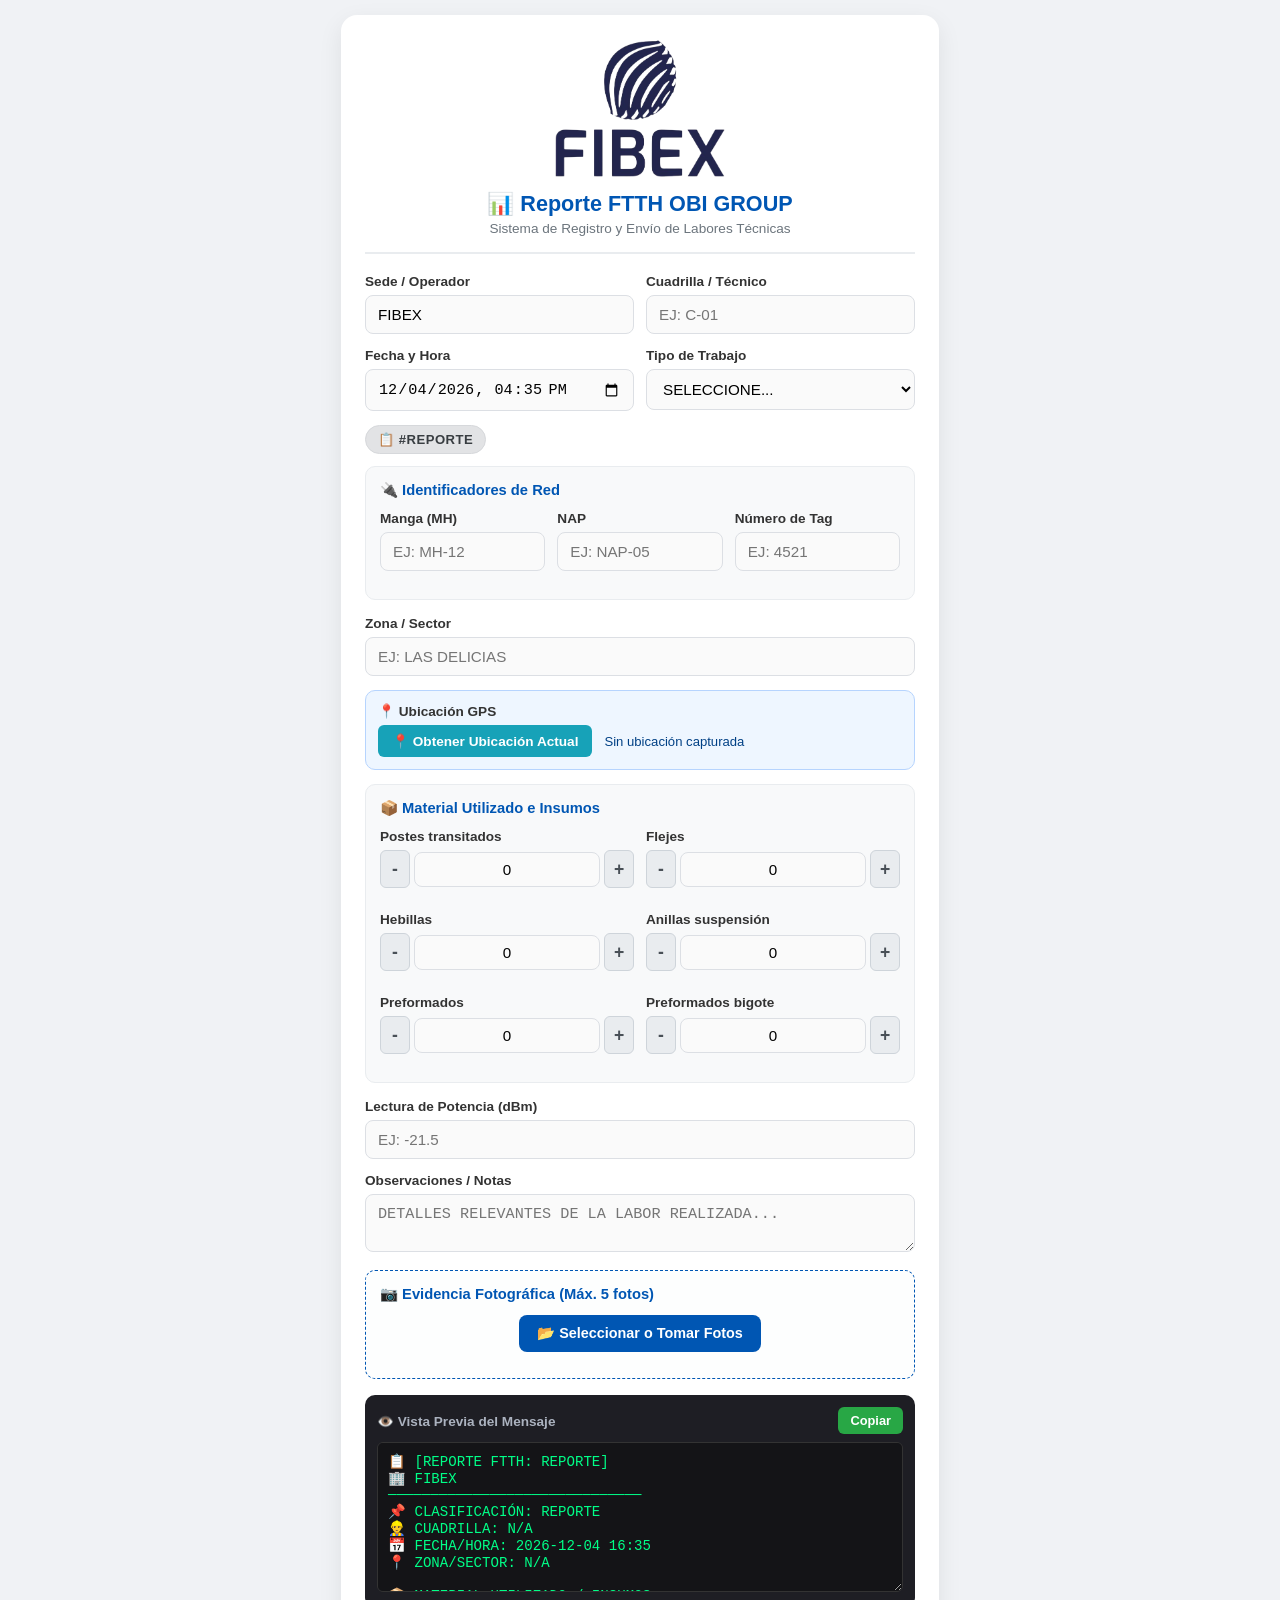
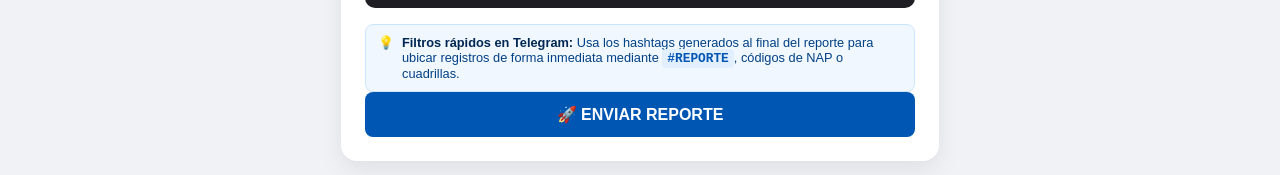
<file: index.html>
<!DOCTYPE html>
<html lang="es">

<head>
  <meta charset="UTF-8">
  <meta name="viewport" content="width=device-width, initial-scale=1.0">
  <title>Reporte FTTH - OBI GROUP / FIBEX</title>
  <!-- SDK de Telegram WebApp -->
  <script src="https://telegram.org/js/telegram-web-app.js"></script>
  <link rel="stylesheet" href="style.css">
</head>

<body>

  <div class="container">
    <div class="header">
      <img src="fibex-logo.png" alt="Fibex Telecom" class="brand-logo" onerror="this.style.display='none'">
      <h2>📊 Reporte FTTH OBI GROUP</h2>
      <p>Sistema de Registro y Envío de Labores Técnicas</p>
    </div>

    <form id="ftthForm">
      <!-- Sede y Cuadrilla -->
      <div class="form-row">
        <div class="form-group flex-1">
          <label for="sede">Sede / Operador</label>
          <input type="text" id="sede" value="FIBEX" required>
        </div>
        <div class="form-group flex-1">
          <label for="cuadrilla">Cuadrilla / Técnico</label>
          <input type="text" id="cuadrilla" placeholder="Ej: C-01" required>
        </div>
      </div>

      <!-- Fecha y Tipo de Trabajo -->
      <div class="form-row">
        <div class="form-group flex-1">
          <label for="fecha">Fecha y Hora</label>
          <input type="datetime-local" id="fecha" required>
        </div>
        <div class="form-group flex-1">
          <label for="tipo_trabajo">Tipo de Trabajo</label>
          <select id="tipo_trabajo" required onchange="actualizarBadgeYCampos()">
            <option value="">Seleccione...</option>
            <option value="INSTALACION NAP">Instalación NAP</option>
            <option value="MANGA HUB">Manga / HUB</option>
            <option value="TENDIDO TAP">Tendido / TAP</option>
            <option value="FUSION / ADECUACION">Fusión / Adecuación</option>
            <option value="MANTENIMIENTO / AVERIA">Mantenimiento / Avería</option>
            <option value="OTRO">Otro (Especificar)</option>
          </select>
        </div>
      </div>

      <!-- Badge indicador dinámico -->
      <div class="tipo-badge-container">
        <span id="tipoBadge" class="tipo-badge badge-otro">📋 #REPORTE</span>
      </div>

      <!-- Campo Condicional para Otro Trabajo -->
      <div class="form-group" id="group_otro" style="display: none;">
        <label for="otro_trabajo_detalle">Especifique el Trabajo</label>
        <input type="text" id="otro_trabajo_detalle" placeholder="Detalle el tipo de trabajo">
      </div>

      <!-- Elementos de Red -->
      <div class="card-section">
        <p class="section-title">🔌 Identificadores de Red</p>
        <div class="form-row">
          <div class="form-group flex-1">
            <label for="mh">Manga (MH)</label>
            <input type="text" id="mh" placeholder="Ej: MH-12">
          </div>
          <div class="form-group flex-1">
            <label for="nap_nombre">NAP</label>
            <input type="text" id="nap_nombre" placeholder="Ej: NAP-05">
          </div>
          <div class="form-group flex-1">
            <label for="tag_num">Número de Tag</label>
            <input type="text" id="tag_num" placeholder="Ej: 4521">
          </div>
        </div>
      </div>

      <!-- Zona y GPS Widget -->
      <div class="form-row">
        <div class="form-group flex-1">
          <label for="zona">Zona / Sector</label>
          <input type="text" id="zona" placeholder="Ej: Las Delicias" required>
        </div>
      </div>

      <div class="gps-card">
        <label>📍 Ubicación GPS</label>
        <div class="gps-container">
          <button type="button" class="btn-gps" onclick="obtenerUbicacionGPS()">📍 Obtener Ubicación Actual</button>
          <div id="gpsStatus" class="gps-status">Sin ubicación capturada</div>
        </div>
        <input type="hidden" id="gps_url" value="">
      </div>

      <!-- Insumos / Materiales (Steppers) -->
      <div class="card-section">
        <p class="section-title">📦 Material Utilizado e Insumos</p>

        <div class="form-row">
          <div class="form-group flex-1">
            <label>Postes transitados</label>
            <div class="stepper-wrapper">
              <button type="button" class="btn-stepper" onclick="modificarInsumo('postes', -1)">-</button>
              <input type="number" id="postes" value="0" min="0">
              <button type="button" class="btn-stepper" onclick="modificarInsumo('postes', 1)">+</button>
            </div>
          </div>
          <div class="form-group flex-1">
            <label>Flejes</label>
            <div class="stepper-wrapper">
              <button type="button" class="btn-stepper" onclick="modificarInsumo('fleje', -1)">-</button>
              <input type="number" id="fleje" value="0" min="0">
              <button type="button" class="btn-stepper" onclick="modificarInsumo('fleje', 1)">+</button>
            </div>
          </div>
        </div>

        <div class="form-row" style="margin-top: 10px;">
          <div class="form-group flex-1">
            <label>Hebillas</label>
            <div class="stepper-wrapper">
              <button type="button" class="btn-stepper" onclick="modificarInsumo('hebilla', -1)">-</button>
              <input type="number" id="hebilla" value="0" min="0">
              <button type="button" class="btn-stepper" onclick="modificarInsumo('hebilla', 1)">+</button>
            </div>
          </div>
          <div class="form-group flex-1">
            <label>Anillas suspensión</label>
            <div class="stepper-wrapper">
              <button type="button" class="btn-stepper" onclick="modificarInsumo('anilla', -1)">-</button>
              <input type="number" id="anilla" value="0" min="0">
              <button type="button" class="btn-stepper" onclick="modificarInsumo('anilla', 1)">+</button>
            </div>
          </div>
        </div>

        <div class="form-row" style="margin-top: 10px;">
          <div class="form-group flex-1">
            <label>Preformados</label>
            <div class="stepper-wrapper">
              <button type="button" class="btn-stepper" onclick="modificarInsumo('preformados', -1)">-</button>
              <input type="number" id="preformados" value="0" min="0">
              <button type="button" class="btn-stepper" onclick="modificarInsumo('preformados', 1)">+</button>
            </div>
          </div>
          <div class="form-group flex-1">
            <label>Preformados bigote</label>
            <div class="stepper-wrapper">
              <button type="button" class="btn-stepper" onclick="modificarInsumo('preformados_bigote', -1)">-</button>
              <input type="number" id="preformados_bigote" value="0" min="0">
              <button type="button" class="btn-stepper" onclick="modificarInsumo('preformados_bigote', 1)">+</button>
            </div>
          </div>
        </div>
      </div>

      <!-- Potencia -->
      <div class="form-group">
        <label for="potencia">Lectura de Potencia (dBm)</label>
        <input type="text" id="potencia" placeholder="Ej: -21.5">
      </div>

      <!-- Observaciones -->
      <div class="form-group">
        <label for="nota">Observaciones / Notas</label>
        <textarea id="nota" placeholder="Detalles relevantes de la labor realizada..."></textarea>
      </div>

      <!-- Evidencia Fotográfica -->
      <div class="card-section photo-card">
        <p class="section-title">📷 Evidencia Fotográfica (Máx. 5 fotos)</p>
        <div class="photo-upload-container">
          <!-- Se removieron atributos restrictivos para permitir elegir galería, archivos o cámara en móviles -->
          <button type="button" class="btn-photo" onclick="document.getElementById('fileInput').click()">📂 Seleccionar
            o Tomar Fotos</button>
          <input type="file" id="fileInput" multiple style="display: none;" onchange="handleFileSelect(event)">
        </div>
        <div class="photo-preview-grid" id="previewContainer"></div>
      </div>

      <!-- Vista Previa de Texto para Telegram -->
      <div class="preview-box">
        <div class="preview-header">
          <span>👁️ Vista Previa del Mensaje</span>
          <button type="button" class="btn-copy" id="btnCopy" onclick="copiarTextoPreview()">Copiar</button>
        </div>
        <textarea id="reporteOutput" rows="8" readonly></textarea>
      </div>

      <!-- Tips de Búsqueda / Hashtags -->
      <div class="search-tips">
        <span>💡</span>
        <div>
          <strong>Filtros rápidos en Telegram:</strong> Usa los hashtags generados al final del reporte para ubicar
          registros de forma inmediata mediante <code>#REPORTE</code>, códigos de NAP o cuadrillas.
        </div>
      </div>

      <!-- Botón de Envío -->
      <button type="submit" id="btnSubmit" class="btn-submit">🚀 ENVIAR REPORTE</button>
    </form>

    <div id="statusMsg" class="status-msg"></div>
  </div>

  <script>
    // ⚠️ URL de Google Apps Script Web App
    const SCRIPT_URL = "https://script.google.com/macros/s/AKfycbyZr32Rwdn5f-ePOeNHOJKlDaGinxD1KEVFGlzj8FcC_lrq2KK6dbD1ttjgQBxfVjblEQ/exec";

    let fotosLista = [];

    function setFechaActual() {
      const now = new Date();
      now.setMinutes(now.getMinutes() - now.getTimezoneOffset());
      document.getElementById('fecha').value = now.toISOString().slice(0, 16);
    }

    window.addEventListener('DOMContentLoaded', () => {
      setFechaActual();

      if (window.Telegram && window.Telegram.WebApp) {
        window.Telegram.WebApp.expand();
      }

      actualizarBadgeYCampos();

      document.querySelectorAll('#ftthForm input, #ftthForm select, #ftthForm textarea').forEach(el => {
        el.addEventListener('input', actualizarPreviewTexto);
        el.addEventListener('change', actualizarPreviewTexto);
      });
    });

    function actualizarBadgeYCampos() {
      const tipo = document.getElementById("tipo_trabajo").value;
      const groupOtro = document.getElementById("group_otro");
      const badge = document.getElementById("tipoBadge");

      if (tipo === "OTRO") {
        groupOtro.style.display = "block";
        document.getElementById("otro_trabajo_detalle").required = true;
      } else {
        groupOtro.style.display = "none";
        document.getElementById("otro_trabajo_detalle").required = false;
        document.getElementById("otro_trabajo_detalle").value = "";
      }

      badge.className = "tipo-badge";
      if (tipo.includes("NAP")) {
        badge.classList.add("badge-nap");
        badge.innerHTML = "🏷️ #NAP";
      } else if (tipo.includes("MANGA") || tipo.includes("HUB")) {
        badge.classList.add("badge-mh");
        badge.innerHTML = "🔌 #MANGA_HUB";
      } else if (tipo.includes("TAP") || tipo.includes("TENDIDO")) {
        badge.classList.add("badge-tap");
        badge.innerHTML = "🪢 #TENDIDO_TAP";
      } else if (tipo.includes("FUSI") || tipo.includes("ADECUA")) {
        badge.classList.add("badge-fusion");
        badge.innerHTML = "⚡ #FUSION";
      } else if (tipo.includes("MANTEN") || tipo.includes("AVER")) {
        badge.classList.add("badge-mantenimiento");
        badge.innerHTML = "🔧 #MANTENIMIENTO";
      } else {
        badge.classList.add("badge-otro");
        badge.innerHTML = "📋 #REPORTE";
      }

      actualizarPreviewTexto();
    }

    function modificarInsumo(id, delta) {
      const input = document.getElementById(id);
      let val = parseInt(input.value) || 0;
      val = Math.max(0, val + delta);
      input.value = val;
      actualizarPreviewTexto();
    }

    function obtenerUbicacionGPS() {
      const statusDiv = document.getElementById("gpsStatus");
      const gpsInput = document.getElementById("gps_url");

      if (!navigator.geolocation) {
        statusDiv.textContent = "Geolocalización no soportada en este navegador.";
        return;
      }

      statusDiv.textContent = "Obteniendo ubicación...";
      navigator.geolocation.getCurrentPosition(
        (position) => {
          const lat = position.coords.latitude;
          const lon = position.coords.longitude;
          const url = `https://maps.google.com/?q=${lat},${lon}`;
          gpsInput.value = url;
          statusDiv.innerHTML = `<a href="${url}" target="_blank">Ver en Google Maps (${lat.toFixed(4)}, ${lon.toFixed(4)})</a>`;
          actualizarPreviewTexto();
        },
        (error) => {
          statusDiv.textContent = "Error al obtener GPS: " + error.message;
        },
        { enableHighAccuracy: true, timeout: 10000 }
      );
    }

    // Comprime automáticamente las fotos usando Canvas para evitar superar el límite de payload
    function comprimirImagen(file, maxDimension = 1280, quality = 0.75) {
      return new Promise((resolve, reject) => {
        const reader = new FileReader();
        reader.onerror = () => reject(new Error("Error leyendo archivo: " + file.name));
        reader.onload = (e) => {
          const img = new Image();
          img.onerror = () => reject(new Error("El archivo seleccionado no es una imagen válida: " + file.name));
          img.onload = () => {
            let width = img.width;
            let height = img.height;

            if (width > maxDimension || height > maxDimension) {
              if (width > height) {
                height = Math.round((height * maxDimension) / width);
                width = maxDimension;
              } else {
                width = Math.round((width * maxDimension) / height);
                height = maxDimension;
              }
            }

            const canvas = document.createElement('canvas');
            canvas.width = width;
            canvas.height = height;
            const ctx = canvas.getContext('2d');
            ctx.drawImage(img, 0, 0, width, height);

            const dataUrl = canvas.toDataURL('image/jpeg', quality);
            const base64 = dataUrl.split(',')[1];
            resolve({
              id: 'foto_' + Date.now() + '_' + Math.random().toString(36).substr(2, 6),
              name: (file.name || "foto").replace(/\.[^/.]+$/, "") + ".jpg",
              mimeType: "image/jpeg",
              base64: base64,
              previewUrl: dataUrl
            });
          };
          img.src = e.target.result;
        };
        reader.readAsDataURL(file);
      });
    }

    async function handleFileSelect(event) {
      const files = Array.from(event.target.files || []);
      event.target.value = ''; // Permite seleccionar nuevamente el mismo archivo si se desea

      if (files.length === 0) return;

      if (fotosLista.length + files.length > 5) {
        alert("Puedes adjuntar un máximo de 5 fotos en total.");
        return;
      }

      for (const file of files) {
        try {
          const fotoComp = await comprimirImagen(file);
          fotosLista.push(fotoComp);
        } catch (err) {
          alert(err.message);
        }
      }

      renderizarPreviews();
    }

    function renderizarPreviews() {
      const container = document.getElementById("previewContainer");
      container.innerHTML = "";

      fotosLista.forEach(foto => {
        const thumbDiv = document.createElement('div');
        thumbDiv.className = 'photo-preview-item';
        thumbDiv.innerHTML = `
          <img src="${foto.previewUrl}" alt="Preview">
          <button type="button" class="btn-remove-photo" onclick="eliminarFoto('${foto.id}')" title="Eliminar foto">✕</button>
        `;
        container.appendChild(thumbDiv);
      });
    }

    function eliminarFoto(id) {
      fotosLista = fotosLista.filter(f => f.id !== id);
      renderizarPreviews();
    }

    function sanitizarTag(str) {
      if (!str) return "";
      return String(str).replace(/[^A-Z0-9_]/gi, "_").replace(/_+/g, "_").replace(/^_|_$/g, "").toUpperCase();
    }

    function actualizarPreviewTexto() {
      const sede = (document.getElementById("sede").value || "FIBEX").toUpperCase();
      const cuadrilla = (document.getElementById("cuadrilla").value || "N/A").toUpperCase();
      const fecha = (document.getElementById("fecha").value || "").replace("T", " ");
      let tipo = (document.getElementById("tipo_trabajo").value || "REPORTE").toUpperCase();
      const otroDetalle = (document.getElementById("otro_trabajo_detalle").value || "").trim().toUpperCase();

      if (tipo === "OTRO" && otroDetalle) {
        tipo = "OTRO: " + otroDetalle;
      }

      const mh = (document.getElementById("mh").value || "").toUpperCase();
      const nap = (document.getElementById("nap_nombre").value || "").toUpperCase();
      const tagNum = (document.getElementById("tag_num").value || "").toUpperCase();
      const zona = (document.getElementById("zona").value || "N/A").toUpperCase();
      const gpsUrl = document.getElementById("gps_url").value;

      const postes = document.getElementById("postes").value || "0";
      const fleje = document.getElementById("fleje").value || "0";
      const hebilla = document.getElementById("hebilla").value || "0";
      const anilla = document.getElementById("anilla").value || "0";
      const preformados = document.getElementById("preformados").value || "0";
      const preformadosBigote = document.getElementById("preformados_bigote").value || "0";
      const potencia = document.getElementById("potencia").value;
      const nota = (document.getElementById("nota").value || "SIN OBSERVACIONES").toUpperCase();

      let tags = ["#REPORTE"];
      if (tipo.includes("NAP")) tags.push("#NAP", "#CAJA_NAP");
      else if (tipo.includes("MANGA") || tipo.includes("HUB")) tags.push("#MANGA_HUB", "#MANGA");
      else if (tipo.includes("TAP") || tipo.includes("TENDIDO")) tags.push("#TENDIDO_TAP", "#TAP");
      else if (tipo.includes("FUSI") || tipo.includes("ADECUA")) tags.push("#FUSION", "#ADECUACION");
      else if (tipo.includes("MANTEN") || tipo.includes("AVER")) tags.push("#MANTENIMIENTO", "#AVERIA");
      else tags.push("#OTRO_TRABAJO");

      if (mh) { let t = sanitizarTag(mh); if (t) tags.push("#" + t); }
      if (nap) { let t = sanitizarTag(nap); if (t) tags.push("#" + t); }
      if (tagNum) { let t = sanitizarTag(tagNum); if (t) tags.push("#TAG_" + t); }
      if (cuadrilla && cuadrilla !== "N/A") { let t = sanitizarTag(cuadrilla); if (t) tags.push("#" + t); }
      if (sede) { let t = sanitizarTag(sede); if (t) tags.push("#" + t); }

      let elementosRed = "";
      if (mh) elementosRed += `🔌 Manga (MH): ${mh}\n`;
      if (nap) elementosRed += `🏷️ NAP: ${nap}\n`;
      if (tagNum) elementosRed += `🔖 Tag: ${tagNum}\n`;

      let potenciaStr = potencia ? `\n📶 Lectura de Potencia: ${potencia} dBm` : "";
      let gpsStr = gpsUrl ? `\n📍 Ubicación GPS: ${gpsUrl}` : "";

      let textoFinal =
        `📋 [REPORTE FTTH: ${tipo}]
🏢 ${sede}
──────────────────────────────
📌 Clasificación: ${tipo}
👷‍♂️ Cuadrilla: ${cuadrilla}
📅 Fecha/Hora: ${fecha}
${elementosRed}📍 Zona/Sector: ${zona}${gpsStr}

📦 Material Utilizado / Insumos:
🪜 Postes transitados: ${postes}
⛓️ Flejes: ${fleje}
🔲 Hebillas: ${hebilla}
⭕ Anillas de suspensión: ${anilla}
🌀 Preformados: ${preformados}
〰️ Preformados tipo bigote: ${preformadosBigote}${potenciaStr}

📝 Notas/Observaciones:
${nota}
──────────────────────────────
🔍 Búsqueda / Filtros:
${tags.join(" ")}
──────────────────────────────
Responda a este mensaje con las fotos de la instalación.`;

      document.getElementById("reporteOutput").value = textoFinal;
    }

    function copiarTextoPreview() {
      const textarea = document.getElementById("reporteOutput");
      textarea.select();
      textarea.setSelectionRange(0, 99999);
      const btn = document.getElementById("btnCopy");

      const marcarCopiado = () => {
        btn.textContent = "¡Copiado!";
        btn.classList.add("copied");
        setTimeout(() => {
          btn.textContent = "Copiar";
          btn.classList.remove("copied");
        }, 2000);
      };

      if (navigator.clipboard && navigator.clipboard.writeText) {
        navigator.clipboard.writeText(textarea.value)
          .then(marcarCopiado)
          .catch(() => {
            try {
              document.execCommand("copy");
              marcarCopiado();
            } catch (e) { }
          });
      } else {
        try {
          document.execCommand("copy");
          marcarCopiado();
        } catch (e) { }
      }
    }

    document.getElementById("ftthForm").addEventListener("submit", function (e) {
      e.preventDefault();

      const btn = document.getElementById("btnSubmit");
      const status = document.getElementById("statusMsg");

      btn.disabled = true;
      btn.textContent = "⏳ ENVIANDO REPORTE Y FOTOS...";
      status.style.display = "none";

      const tipoTrabajoVal = document.getElementById("tipo_trabajo").value.toUpperCase();
      const otroDetalle = (document.getElementById("otro_trabajo_detalle").value || "").trim().toUpperCase();

      const payload = {
        sede: document.getElementById("sede").value.toUpperCase(),
        cuadrilla: document.getElementById("cuadrilla").value.toUpperCase(),
        fecha: document.getElementById("fecha").value,
        tipo_trabajo: tipoTrabajoVal,
        otro_trabajo_detalle: otroDetalle,
        mh: document.getElementById("mh").value.toUpperCase(),
        nap_nombre: document.getElementById("nap_nombre").value.toUpperCase(),
        tag_num: document.getElementById("tag_num").value.toUpperCase(),
        zona: document.getElementById("zona").value.toUpperCase(),
        gps_url: document.getElementById("gps_url").value,
        postes: document.getElementById("postes").value,
        fleje: document.getElementById("fleje").value,
        hebilla: document.getElementById("hebilla").value,
        anilla: document.getElementById("anilla").value,
        preformados: document.getElementById("preformados").value,
        preformados_bigote: document.getElementById("preformados_bigote").value,
        potencia: document.getElementById("potencia").value,
        nota: (document.getElementById("nota").value || "").toUpperCase(),
        imagenes: fotosLista.map(f => ({
          name: f.name,
          mimeType: f.mimeType,
          base64: f.base64
        }))
      };

      fetch(SCRIPT_URL, {
        method: "POST",
        mode: "no-cors",
        headers: {
          "Content-Type": "text/plain;charset=utf-8"
        },
        body: JSON.stringify(payload)
      })
        .then(() => {
          status.className = "status-msg status-success";
          status.textContent = "✅ ¡REPORTE ENVIADO A GOOGLE DRIVE Y TELEGRAM!";
          status.style.display = "block";

          document.getElementById("ftthForm").reset();
          fotosLista = [];
          renderizarPreviews();
          document.getElementById("gpsStatus").textContent = "Sin ubicación capturada";
          setFechaActual();
          actualizarBadgeYCampos();

          if (window.Telegram && window.Telegram.WebApp) {
            setTimeout(() => {
              window.Telegram.WebApp.close();
            }, 2500);
          }
        })
        .catch((err) => {
          status.className = "status-msg status-error";
          status.textContent = "❌ ERROR de red: " + err.message;
          status.style.display = "block";
        })
        .finally(() => {
          btn.disabled = false;
          btn.textContent = "🚀 ENVIAR REPORTE";
        });
    });
  </script>
</body>

</html>
</file>
<file: style.css>
:root {
    --primary-color: #0056b3;
    --primary-hover: #003d82;
    --accent-color: #17a2b8;
    --bg-color: #f0f2f5;
    --card-bg: #ffffff;
    --text-color: #1c1e21;
    --border-color: #dcdfe4;
    --focus-ring: rgba(0, 86, 179, 0.2);
    --danger-color: #dc3545;
    --success-color: #28a745;
}

body {
    font-family: 'Inter', -apple-system, BlinkMacSystemFont, "Segoe UI", Roboto, sans-serif;
    background-color: var(--bg-color);
    color: var(--text-color);
    margin: 0;
    padding: 15px;
    display: flex;
    justify-content: center;
    align-items: flex-start;
    min-height: 100vh;
}

.container {
    width: 100%;
    max-width: 550px;
    background: var(--card-bg);
    padding: 24px;
    border-radius: 16px;
    box-shadow: 0 8px 24px rgba(0, 0, 0, 0.08);
}

.header {
    text-align: center;
    margin-bottom: 20px;
    border-bottom: 2px solid #e9ecef;
    padding-bottom: 16px;
}

.brand-logo {
    max-width: 170px;
    height: auto;
    margin-bottom: 12px;
    display: block;
    margin-left: auto;
    margin-right: auto;
}

.header h2 {
    margin: 0;
    color: var(--primary-color);
    font-size: 1.35rem;
    font-weight: 700;
}

.header p {
    margin: 4px 0 0;
    font-size: 0.85rem;
    color: #6c757d;
}

.form-row {
    display: flex;
    gap: 12px;
}

.flex-1 {
    flex: 1;
}

.flex-2 {
    flex: 2;
}

.form-group {
    margin-bottom: 14px;
}

label {
    display: block;
    font-weight: 600;
    margin-bottom: 6px;
    font-size: 0.85rem;
    color: #333;
}

input[type="text"],
input[type="date"],
input[type="datetime-local"],
input[type="number"],
select,
textarea {
    width: 100%;
    padding: 10px 12px;
    border: 1px solid var(--border-color);
    border-radius: 8px;
    box-sizing: border-box;
    font-size: 0.95rem;
    background-color: #fafafa;
    text-transform: uppercase;
    transition: all 0.2s ease-in-out;
}

input:focus,
select:focus,
textarea:focus {
    outline: none;
    background-color: #fff;
    border-color: var(--primary-color);
    box-shadow: 0 0 0 3px var(--focus-ring);
}

.card-section {
    background: #f8f9fa;
    border: 1px solid #e9ecef;
    border-radius: 10px;
    padding: 14px;
    margin-bottom: 16px;
}

.section-title {
    margin: 0 0 12px 0;
    font-size: 0.92rem;
    color: var(--primary-color);
    font-weight: 600;
}

.preview-box {
    background-color: #1e1e24;
    border-radius: 10px;
    padding: 12px;
    margin-top: 16px;
    margin-bottom: 16px;
    color: #e0e0e0;
}

.preview-header {
    display: flex;
    justify-content: space-between;
    align-items: center;
    margin-bottom: 8px;
    font-size: 0.85rem;
    font-weight: 600;
    color: #abb2bf;
}

.btn-copy {
    background-color: #28a745;
    color: white;
    border: none;
    border-radius: 6px;
    padding: 6px 12px;
    font-size: 0.8rem;
    font-weight: 600;
    cursor: pointer;
    transition: background-color 0.2s;
}

.btn-copy:hover {
    background-color: #218838;
}

.btn-copy.copied {
    background-color: #17a2b8;
}

#reporteOutput {
    background-color: #141417;
    color: #00ff88;
    font-family: "Courier New", Courier, monospace;
    font-size: 0.88rem;
    border: 1px solid #333;
    border-radius: 6px;
    padding: 10px;
    resize: vertical;
    white-space: pre-wrap;
}

.btn-submit {
    width: 100%;
    background-color: var(--primary-color);
    color: white;
    border: none;
    padding: 13px;
    border-radius: 8px;
    font-size: 1rem;
    font-weight: 700;
    cursor: pointer;
    transition: background-color 0.2s;
}

.btn-submit:hover {
    background-color: var(--primary-hover);
}

.btn-submit:disabled {
    background-color: #6c757d;
    cursor: not-allowed;
}

/* Badges de Tipo de Reporte */
.tipo-badge-container {
    margin-bottom: 12px;
    display: flex;
    align-items: center;
    gap: 8px;
}

.tipo-badge {
    display: inline-flex;
    align-items: center;
    gap: 6px;
    padding: 6px 12px;
    border-radius: 20px;
    font-size: 0.82rem;
    font-weight: 700;
    letter-spacing: 0.5px;
    text-transform: uppercase;
    transition: all 0.25s ease;
}

.badge-nap {
    background-color: #e8f4fd;
    color: #0056b3;
    border: 1px solid #b8daff;
}

.badge-mh {
    background-color: #fff3cd;
    color: #856404;
    border: 1px solid #ffeeba;
}

.badge-tap {
    background-color: #e0f8ff;
    color: #007791;
    border: 1px solid #b2ebf2;
}

.badge-fusion {
    background-color: #d1e7dd;
    color: #0f5132;
    border: 1px solid #badbcc;
}

.badge-mantenimiento {
    background-color: #f8d7da;
    color: #842029;
    border: 1px solid #f5c2c7;
}

.badge-otro {
    background-color: #e2e3e5;
    color: #383d41;
    border: 1px solid #d6d8db;
}

.search-tips {
    background: #f0f7ff;
    border: 1px solid #cce5ff;
    border-radius: 8px;
    padding: 10px 12px;
    margin-top: 12px;
    font-size: 0.8rem;
    color: #004085;
    display: flex;
    align-items: flex-start;
    gap: 8px;
}

.search-tips strong {
    color: #002752;
}

.search-tips code {
    background: #e1effe;
    padding: 2px 5px;
    border-radius: 4px;
    font-weight: 600;
    color: #0056b3;
}



/* Responsividad y optimización Móvil (Smartphones / Telegram WebApp) */
@media (max-width: 540px) {
    body {
        padding: 8px;
    }

    .container {
        padding: 16px;
        border-radius: 12px;
    }

    .brand-logo {
        max-width: 140px;
    }

    .header h2 {
        font-size: 1.15rem;
    }

    .form-row {
        flex-direction: column;
        gap: 0;
    }

    input[type="text"],
    input[type="date"],
    input[type="datetime-local"],
    input[type="number"],
    select,
    textarea {
        font-size: 16px;
        /* Evita el zoom automático en navegadores móviles / iOS */
        padding: 12px;
    }

    .btn-submit {
        padding: 15px;
        font-size: 1.05rem;
    }

    .preview-header {
        flex-direction: row;
        align-items: center;
    }

    #reporteOutput {
        font-size: 0.85rem;
    }
}

.status-msg {
    margin-top: 15px;
    padding: 12px;
    border-radius: 8px;
    display: none;
    text-align: center;
    font-size: 0.9rem;
    font-weight: 600;
}

.status-success {
    background-color: #d4edda;
    color: #155724;
    border: 1px solid #c3e6cb;
}

.status-error {
    background-color: #f8d7da;
    color: #721c24;
    border: 1px solid #f5c6cb;
}

/* Stepper Insumos */
.stepper-wrapper {
    display: flex;
    align-items: center;
    gap: 4px;
}

.stepper-wrapper input[type="number"] {
    text-align: center;
    padding: 8px 4px;
    -moz-appearance: textfield;
}

.stepper-wrapper input[type="number"]::-webkit-outer-spin-button,
.stepper-wrapper input[type="number"]::-webkit-inner-spin-button {
    -webkit-appearance: none;
    margin: 0;
}

.btn-stepper {
    background-color: #e9ecef;
    border: 1px solid #ced4da;
    color: #495057;
    font-weight: 700;
    font-size: 1.1rem;
    border-radius: 6px;
    width: 36px;
    height: 38px;
    display: flex;
    align-items: center;
    justify-content: center;
    cursor: pointer;
    user-select: none;
    transition: background-color 0.15s ease-in-out;
}

.btn-stepper:active {
    background-color: #ced4da;
}

/* Widget GPS */
.gps-card {
    background: #eef6ff;
    border: 1px solid #b6d4fe;
    border-radius: 10px;
    padding: 12px;
    margin-bottom: 14px;
}

.gps-container {
    display: flex;
    align-items: center;
    gap: 12px;
    flex-wrap: wrap;
    margin-top: 4px;
}

.btn-gps {
    background-color: #17a2b8;
    color: white;
    border: none;
    border-radius: 6px;
    padding: 8px 14px;
    font-size: 0.85rem;
    font-weight: 600;
    cursor: pointer;
    transition: background-color 0.2s;
}

.btn-gps:hover {
    background-color: #138496;
}

.btn-gps:disabled {
    background-color: #6c757d;
    cursor: wait;
}

.gps-status {
    font-size: 0.82rem;
    color: #004085;
    word-break: break-all;
}

.gps-status a {
    color: #0056b3;
    font-weight: 600;
    text-decoration: underline;
}

/* Sección e imágenes de fotos */
.photo-card {
    background: #fdfefe;
    border: 1px dashed #0056b3;
}

.photo-upload-container {
    text-align: center;
    margin-bottom: 12px;
}

.btn-photo {
    background-color: #0056b3;
    color: white;
    border: none;
    padding: 10px 18px;
    border-radius: 8px;
    font-weight: 600;
    font-size: 0.9rem;
    cursor: pointer;
    transition: background-color 0.2s ease, transform 0.1s ease;
    display: inline-flex;
    align-items: center;
    gap: 8px;
}

.btn-photo:hover {
    background-color: #003d82;
}

.btn-photo:active {
    transform: scale(0.98);
}

.photo-preview-grid {
    display: grid;
    grid-template-columns: repeat(auto-fill, minmax(90px, 1fr));
    gap: 10px;
    margin-top: 10px;
}

.photo-preview-item {
    position: relative;
    aspect-ratio: 1;
    border-radius: 8px;
    overflow: hidden;
    border: 1px solid #ced4da;
    box-shadow: 0 2px 6px rgba(0, 0, 0, 0.1);
}

.photo-preview-item img {
    width: 100%;
    height: 100%;
    object-fit: cover;
    display: block;
}

.btn-remove-photo {
    position: absolute;
    top: 4px;
    right: 4px;
    background: rgba(220, 53, 69, 0.9);
    color: white;
    border: none;
    width: 24px;
    height: 24px;
    border-radius: 50%;
    font-size: 0.75rem;
    font-weight: bold;
    cursor: pointer;
    display: flex;
    align-items: center;
    justify-content: center;
    box-shadow: 0 1px 4px rgba(0, 0, 0, 0.3);
    transition: background 0.15s;
}

.btn-remove-photo:hover {
    background: #c82333;
}
</file>
